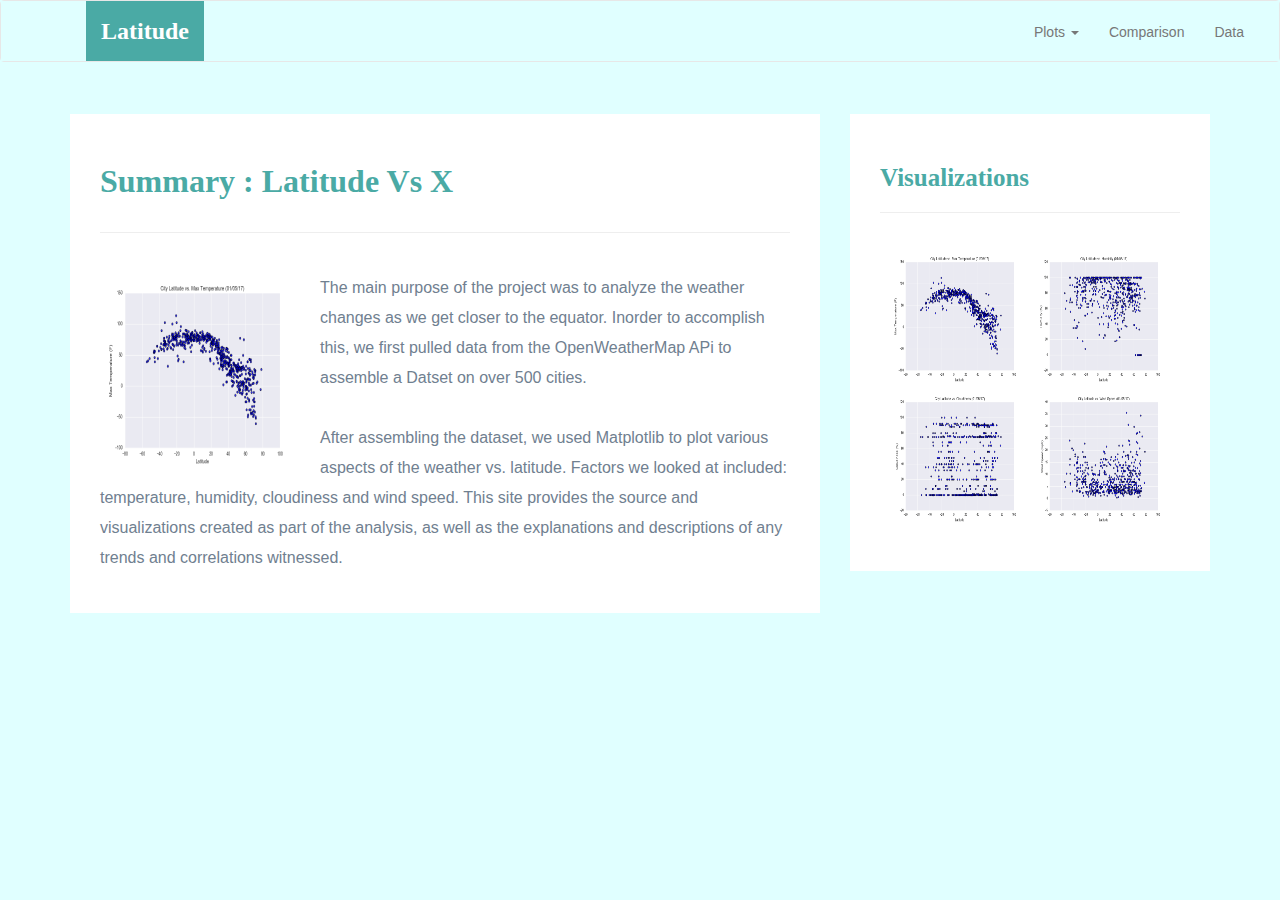
<file: index_1.html>
<!DOCTYPE html>
<html lang="en-us">
  <head>

    <meta charset="UTF-8">
    <meta name="viewport" content="width=device-width, initial-scale=1.0">
    <meta http-equiv="X-UA-Compatible" content="ie=edge">

    <title>Bootstrap Visualization Dashboard</title>

    <!-- Boostrap Stylesheet -->
    <link rel="stylesheet" href="Assets/CSS/bootstrap.min.css" media="screen">

    <!-- Our own CSS stylesheet -->
    <link rel="stylesheet" href="Assets/CSS/styles.css" media="screen">

  </head>

  <body>
    <!-- Start of navbar -->
    <nav class="navbar navbar-default">
      <div class="container-fluid navbar-custom">

        <!-- Brand and toggle get grouped for better mobile display -->
        <div class="row">
          <div class="navbar-header">
            <button type="button" class="navbar-toggle collapsed" data-toggle="collapse" data-target="#bs-example-navbar-collapse-1" aria-expanded="false">
              <span class="sr-only">Toggle Navigation</span>
              <span class="icon-bar"></span>
              <span class="icon-bar"></span>
              <span class="icon-bar"></span>
            </button>
            <div class="col-xs-9 phone-nav">
              <a class="navbar-brand" href="#" id="logo">Latitude</a>
            </div>
          </div>

          <!-- Collect the nav links, forms, and other content for toggling -->
          <div class="collapse navbar-collapse" id="bs-example-navbar-collapse-1">
            <ul class="nav navbar-nav navbar-right navbar-right-custom">
              <li class="dropdown">
                <a href="#" class="dropdown-toggle" data-toggle="dropdown" role="button" aria-haspopup="true" aria-expanded="false">Plots <span class="caret"></span></a>
                <ul class="dropdown-menu">
                 <li><a href="Visualizations_1/MaxTemp.html">Max Temperature</a></li>
                  <li><a href="Visualizations_1/Humidity.html">Humidity</a></li>
                  <li><a href="Visualizations_1/Cloudiness.html">Cloudiness</a></li>
                  <li><a href="Visualizations_1/WindSpeed.html">Wind Speed</a></li>
                </ul>
              </li>
              <li><a href="Visualizations_1/Comparison.html">Comparison</a></li>
              <li><a href="Visualizations_1/Data.html">Data</a></li>
            </ul>
          </div><!-- /.navbar-collapse -->
        </div>
      </div><!-- /.container-fluid -->
    </nav>
    <!-- End of navbar -->

    <!-- Start of container -->

    <div class="container">
      <!--Start of container-->
  
      <!--for each row, make a div that is gonna have class = "row"-->
      <section class="row">
        <div class="col-md-8">
          <article class = "description-content">
            <h1 class = "description-header">Summary : Latitude Vs X</h1>
            <hr class = "description-hr"/>
            <img src="Assets/Images/Fig1.png" alt = "" id = "description-image">
            <p> The main purpose of the project was to analyze the weather changes as we get closer to the equator. Inorder to accomplish this, we first pulled data 
              from the OpenWeatherMap APi to assemble a Datset on over 500 cities.
            </p>
            <p>After assembling the dataset, we used Matplotlib to plot various
              aspects of the weather vs. latitude. Factors we looked at included: temperature, humidity, cloudiness and wind speed. 
              This site provides the source and visualizations created as part of the analysis, as well as the explanations and descriptions of any trends and correlations witnessed.
            </p>
          </article>
        </div>
  
        <div class="col-md-4">
          <!--imageNAv area-->
  
          <section id = "imageNav-area">
            <div class = "imageNav-content">
              <h2 class = "imageNav-header">Visualizations</h2>
              <hr />
              <div id ="images">
                <a href="./Visualizations_1/MaxTemp.html"><img src="Assets/Images/Fig1.png" alt="TempVsLatVisual" class="imageNav-photo"></a>
                <a href="./Visualizations_1/Humidity.html"><img src="Assets/Images/Fig2.png" alt="HumidityVsLatVisual" class="imageNav-photo"></a>
                <a href="./Visualizations_1/Cloudiness.html"><img src="Assets/Images/Fig3.png" alt="CloudinessVsLatVisual" class="imageNav-photo"></a>
                <a href="./Visualizations_1/WindSpeed.html"><img src="Assets/Images/Fig4.png" alt="WindSpeedVsLatVisual" class="imageNav-photo"></a>
              </div>
            </div>
          </section> <!--End of imageNAv area-->
        </div>  
      </section>
    </div> <!-- End of container -->    
   
   


    <!-- jQuery CDN -->
    <script type="text/javascript" src="https://code.jquery.com/jquery-2.1.4.min.js"></script>

    <!-- Bootstrap CDN -->
    <script src="https://maxcdn.bootstrapcdn.com/bootstrap/3.3.6/js/bootstrap.min.js"></script>
  </body>

</html>
</file>
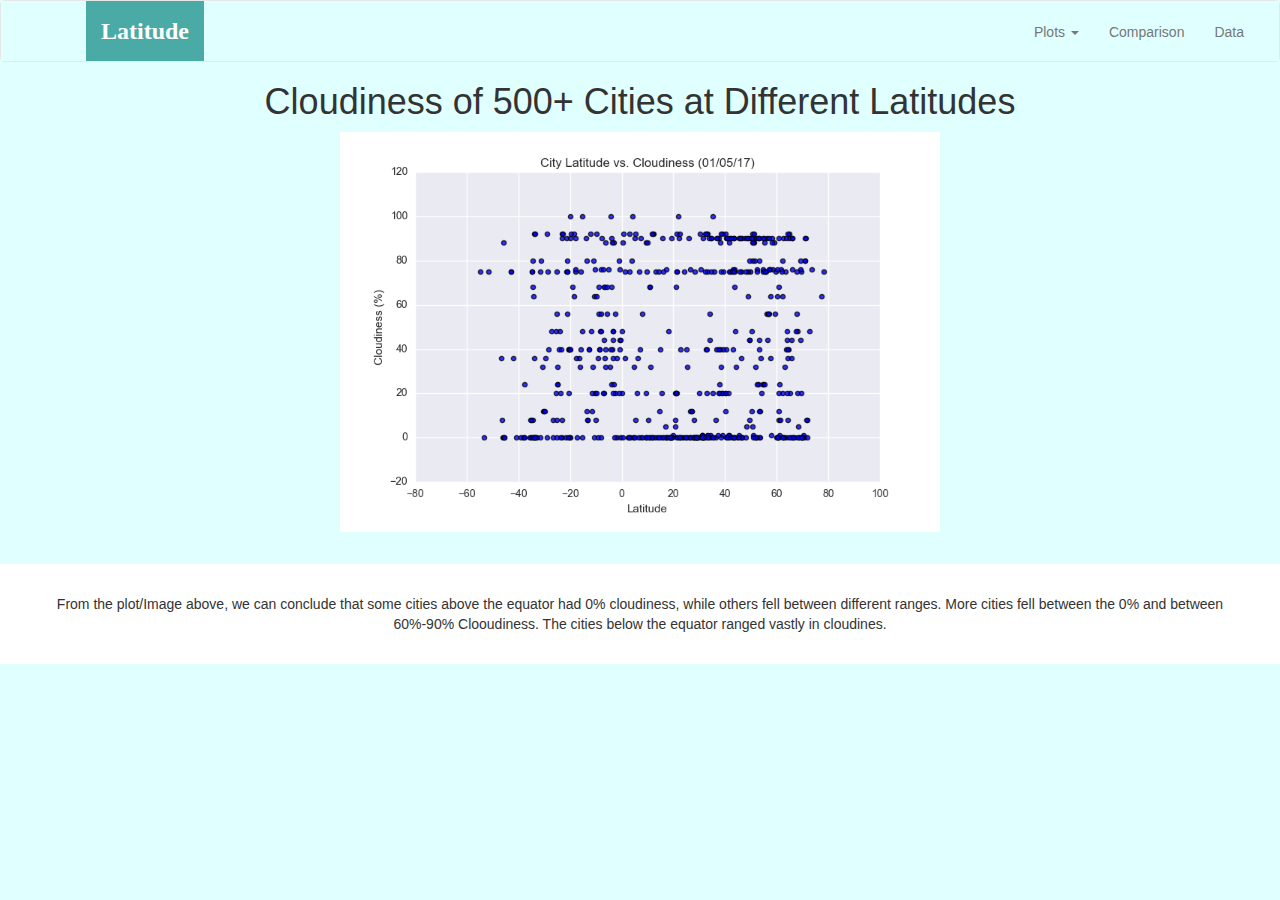
<file: Visualizations_1/Cloudiness.html>
<!DOCTYPE html>
<html lang="en-us">
  <head>

    <meta charset="UTF-8">
    <meta name="viewport" content="width=device-width, initial-scale=1.0">
    <meta http-equiv="X-UA-Compatible" content="ie=edge">

    <title>Bootstrap Visualization Dashboard</title>

    <!-- Boostrap Stylesheet -->
    <link rel="stylesheet" href="../Assets/CSS/bootstrap.min.css" media="screen">

    <!-- Our own CSS stylesheet -->
    <link rel="stylesheet" href="../Assets/CSS/styles.css" media="screen">

  </head>

  <body>
    <!-- Start of navbar -->
    <nav class="navbar navbar-default">
      <div class="container-fluid navbar-custom">

        <!-- Brand and toggle get grouped for better mobile display -->
        <div class="row">
          <div class="navbar-header">
            <button type="button" class="navbar-toggle collapsed" data-toggle="collapse" data-target="#bs-example-navbar-collapse-1" aria-expanded="false">
              <span class="sr-only">Toggle Navigation</span>
              <span class="icon-bar"></span>
              <span class="icon-bar"></span>
              <span class="icon-bar"></span>
            </button>
            <div class="col-xs-9 phone-nav">
              <a class="navbar-brand" href="../index_1.html" id="logo">Latitude</a>
            </div>
          </div>

          <!-- Collect the nav links, forms, and other content for toggling -->
          <div class="collapse navbar-collapse" id="bs-example-navbar-collapse-1">
            <ul class="nav navbar-nav navbar-right navbar-right-custom">
              <li class="dropdown">
                <a href="../index_1.html" class="dropdown-toggle" data-toggle="dropdown" role="button" aria-haspopup="true" aria-expanded="false">Plots <span class="caret"></span></a>
                <ul class="dropdown-menu">
                 <li><a href="MaxTemp.html">Max Temperature</a></li>
                  <li><a href="Humidity.html">Humidity</a></li>
                  <li><a href="Cloudiness.html">Cloudiness</a></li>
                  <li><a href="WindSpeed.html">Wind Speed</a></li>
                </ul>
              </li>
              <li><a href="Comparison.html">Comparison</a></li>
              <li><a href="Data.html">Data</a></li>
            </ul>
          </div><!-- /.navbar-collapse -->
        </div>
      </div><!-- /.container-fluid -->
    </nav>
    <!-- End of navbar -->

      <center>
        <h1>Cloudiness of 500+ Cities at Different Latitudes</h1>
        <a href = "Cloudiness.html">
        <img src = "../Assets/Images/Fig3.png" title = "CloudinessVsLat" alt = "CloudinessVsLatVisual" width = "600" 
        height="400">
        </a>
        <p class = "description-content">
          From the plot/Image above, we can conclude that some cities above the equator had 0% cloudiness,
          while others fell between different ranges. More cities fell between the 0% and between 60%-90% Clooudiness. 
          The cities below the equator ranged vastly in cloudines. 
        </p>
      <center>
    
    <script src="https://code.jquery.com/jquery-3.3.1.slim.min.js" integrity="sha384-q8i/X+965DzO0rT7abK41JStQIAqVgRVzpbzo5smXKp4YfRvH+8abtTE1Pi6jizo" crossorigin="anonymous"></script>
    <script src="https://cdn.jsdelivr.net/npm/popper.js@1.14.7/dist/umd/popper.min.js" integrity="sha384-UO2eT0CpHqdSJQ6hJty5KVphtPhzWj9WO1clHTMGa3JDZwrnQq4sF86dIHNDz0W1" crossorigin="anonymous"></script>
    <script src="https://cdn.jsdelivr.net/npm/bootstrap@4.3.1/dist/js/bootstrap.min.js" integrity="sha384-JjSmVgyd0p3pXB1rRibZUAYoIIy6OrQ6VrjIEaFf/nJGzIxFDsf4x0xIM+B07jRM" crossorigin="anonymous"></script>


  </body>

</html>
</file>
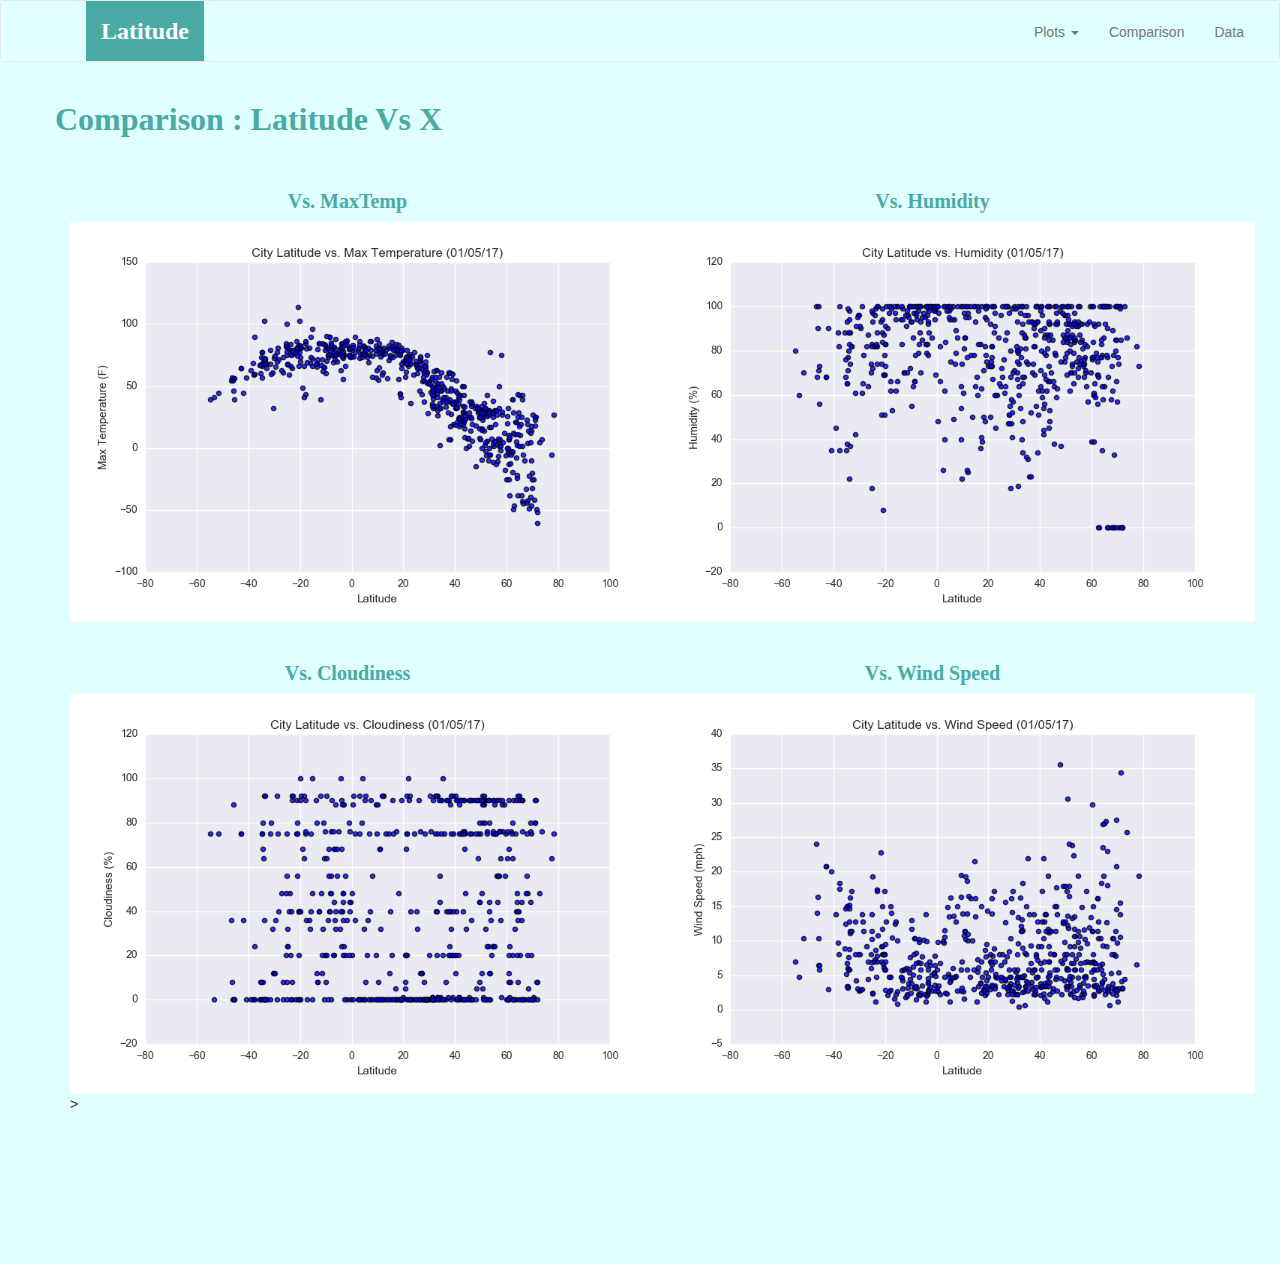
<file: Visualizations_1/Comparison.html>
<!DOCTYPE html>
<html lang="en-us">
  <head>

    <meta charset="UTF-8">
    <meta name="viewport" content="width=device-width, initial-scale=1.0">
    <meta http-equiv="X-UA-Compatible" content="ie=edge">

    <title>Bootstrap Visualization Dashboard</title>

    <!-- Boostrap Stylesheet -->
    <link rel="stylesheet" href="../Assets/CSS/bootstrap.min.css" media="screen">

    <!-- Our own CSS stylesheet -->
    <link rel="stylesheet" href="../Assets/CSS/styles.css" media="screen">

  </head>

  <body>
    <!-- Start of navbar -->
    <nav class="navbar navbar-default">
      <div class="container-fluid navbar-custom">

        <!-- Brand and toggle get grouped for better mobile display -->
        <div class="row">
          <div class="navbar-header">
            <button type="button" class="navbar-toggle collapsed" data-toggle="collapse" data-target="#bs-example-navbar-collapse-1" aria-expanded="false">
              <span class="sr-only">Toggle Navigation</span>
              <span class="icon-bar"></span>
              <span class="icon-bar"></span>
              <span class="icon-bar"></span>
            </button>
            <div class="col-xs-9 phone-nav">
              <a class="navbar-brand" href="../index_1.html" id="logo">Latitude</a>
            </div>
          </div>

          <!-- Collect the nav links, forms, and other content for toggling -->
          <div class="collapse navbar-collapse" id="bs-example-navbar-collapse-1">
            <ul class="nav navbar-nav navbar-right navbar-right-custom">
              <li class="dropdown">
                <a href="../index_1.html" class="dropdown-toggle" data-toggle="dropdown" role="button" aria-haspopup="true" aria-expanded="false">Plots <span class="caret"></span></a>
                <ul class="dropdown-menu">
                 <li><a href="MaxTemp.html">Max Temperature</a></li>
                  <li><a href="Humidity.html">Humidity</a></li>
                  <li><a href="Cloudiness.html">Cloudiness</a></li>
                  <li><a href="WindSpeed.html">Wind Speed</a></li>
                </ul>
              </li>
              <li><a href="Comparison.html">Comparison</a></li>
              <li><a href="Data.html">Data</a></li>
            </ul>
          </div><!-- /.navbar-collapse -->
        </div>
      </div><!-- /.container-fluid -->
    </nav>
    <!-- End of navbar -->
      
     <!--Bootstrap elements allor for your code to be formatted into a grid(rows and columns)-->
    <!--First, make a container, use a div and then reference /use the class = "container"-->
    <div class ="container">

        <!--for each row, make a div that is gonna have class = "row"-->
    <div class="row">
      <h1 class = "description-header">Comparison : Latitude Vs X</h1>
        <div class="col-md-6">
          <!-- column of size 6 (1/2 of the row)-->

            <h2 class = "comparison-header">Vs. MaxTemp</h2>
            <a href = "MaxTemp.html">
                <img src = "../Assets/Images/Fig1.png" title = "TempVsLat" alt = "TempVsLatVisual" width = "600" 
                height="400" class = "comparison-image">
            </a>
        </div>
        <div class="col-md-6">
            <!-- column of size 6 (1/2 of the row)-->
            <h2 class = "comparison-header">Vs. Humidity</h2>
            <a href = "Humidity.html">
                <img src = "../Assets/Images/Fig2.png" title = "HumidityVsLat" alt = "HumidityVsLatVisual" width = "600" 
                height="400" class = "comparison-image">
            </a>
        </div>
    </div><br/><!-- end of the first row-->
   
    <div class="row">
        <div class="col-md-6">
            <!-- column of size 6 (1/2 of the row)-->
            <h2 class = "comparison-header">Vs. Cloudiness</h2>
            <a href = "Cloudiness.html">
                <img src = "../Assets/Images/Fig3.png" title = "CloudinessVsLat" alt = "CloudinessVsLatVisual" width = "600" 
                height="400" class = "comparison-image">
            </a>>
        </div>
        <div class="col-md-6">
            <!-- column of size 6 (1/2 of the row)-->
            <h2 class = "comparison-header">Vs. Wind Speed</h2>
            <a href = "WindSpeed.html">
                <img src = "../Assets/Images/Fig4.png" title = "WindSpeedVsLat" alt = "WindSpeedVsLatVisual" width = "600" 
                height="400" class = "comparison-image">
            </a>
        </div>
    </div><!-- end of the second row-->
    </div> <!--end of container-->

 

    
    <script src="https://code.jquery.com/jquery-3.3.1.slim.min.js" integrity="sha384-q8i/X+965DzO0rT7abK41JStQIAqVgRVzpbzo5smXKp4YfRvH+8abtTE1Pi6jizo" crossorigin="anonymous"></script>
    <script src="https://cdn.jsdelivr.net/npm/popper.js@1.14.7/dist/umd/popper.min.js" integrity="sha384-UO2eT0CpHqdSJQ6hJty5KVphtPhzWj9WO1clHTMGa3JDZwrnQq4sF86dIHNDz0W1" crossorigin="anonymous"></script>
    <script src="https://cdn.jsdelivr.net/npm/bootstrap@4.3.1/dist/js/bootstrap.min.js" integrity="sha384-JjSmVgyd0p3pXB1rRibZUAYoIIy6OrQ6VrjIEaFf/nJGzIxFDsf4x0xIM+B07jRM" crossorigin="anonymous"></script>


  </body>

</html>
</file>
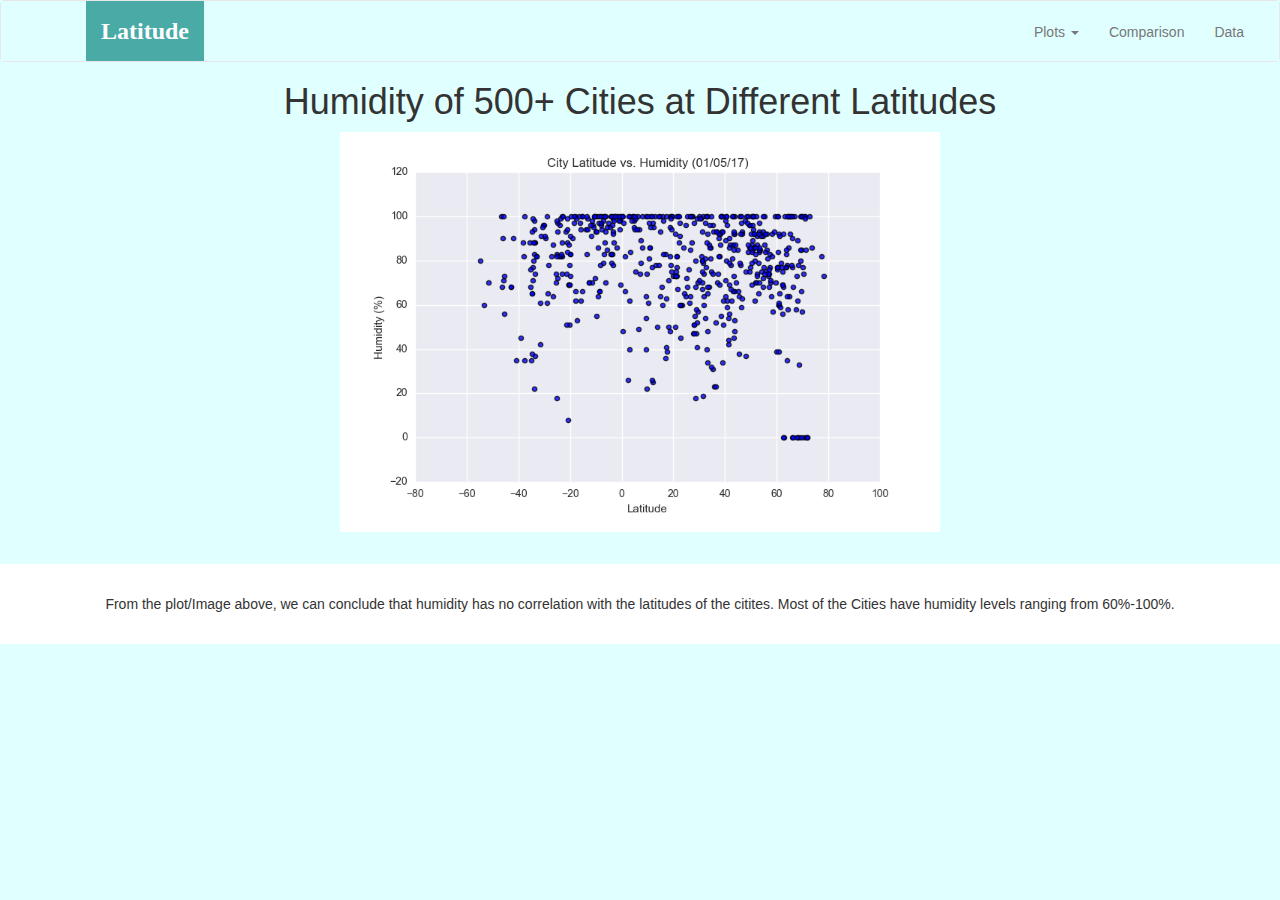
<file: Visualizations_1/Humidity.html>
<!DOCTYPE html>
<html lang="en-us">
  <head>

    <meta charset="UTF-8">
    <meta name="viewport" content="width=device-width, initial-scale=1.0">
    <meta http-equiv="X-UA-Compatible" content="ie=edge">

    <title>Bootstrap Visualization Dashboard</title>

    <!-- Boostrap Stylesheet -->
    <link rel="stylesheet" href="../Assets/CSS/bootstrap.min.css" media="screen">

    <!-- Our own CSS stylesheet -->
    <link rel="stylesheet" href="../Assets/CSS/styles.css" media="screen">

  </head>

  <body>
    <!-- Start of navbar -->
    <nav class="navbar navbar-default">
      <div class="container-fluid navbar-custom">

        <!-- Brand and toggle get grouped for better mobile display -->
        <div class="row">
          <div class="navbar-header">
            <button type="button" class="navbar-toggle collapsed" data-toggle="collapse" data-target="#bs-example-navbar-collapse-1" aria-expanded="false">
              <span class="sr-only">Toggle Navigation</span>
              <span class="icon-bar"></span>
              <span class="icon-bar"></span>
              <span class="icon-bar"></span>
            </button>
            <div class="col-xs-9 phone-nav">
              <a class="navbar-brand" href="../index_1.html" id="logo">Latitude</a>
            </div>
          </div>

          <!-- Collect the nav links, forms, and other content for toggling -->
          <div class="collapse navbar-collapse" id="bs-example-navbar-collapse-1">
            <ul class="nav navbar-nav navbar-right navbar-right-custom">
              <li class="dropdown">
                <a href="../index_1.html" class="dropdown-toggle" data-toggle="dropdown" role="button" aria-haspopup="true" aria-expanded="false">Plots <span class="caret"></span></a>
                <ul class="dropdown-menu">
                 <li><a href="MaxTemp.html">Max Temperature</a></li>
                  <li><a href="Humidity.html">Humidity</a></li>
                  <li><a href="Cloudiness.html">Cloudiness</a></li>
                  <li><a href="WindSpeed.html">Wind Speed</a></li>
                </ul>
              </li>
              <li><a href="Comparison.html">Comparison</a></li>
              <li><a href="Data.html">Data</a></li>
            </ul>
          </div><!-- /.navbar-collapse -->
        </div>
      </div><!-- /.container-fluid -->
    </nav>
    <!-- End of navbar -->

      <center>
        <h1>Humidity of 500+ Cities at Different Latitudes</h1>
        <a href = "Humidity.html">
        <img src = "../Assets/Images/Fig2.png" title = "HumidityVsLat" alt = "HumidityVsLatVisual" width = "600" 
        height="400">
        </a>
        <p class = "description-content">From the plot/Image above, we can conclude that humidity has no correlation with 
          the latitudes of the citites. Most of the Cities have humidity levels ranging from 60%-100%. 
        </p>
      <center>
    
    <script src="https://code.jquery.com/jquery-3.3.1.slim.min.js" integrity="sha384-q8i/X+965DzO0rT7abK41JStQIAqVgRVzpbzo5smXKp4YfRvH+8abtTE1Pi6jizo" crossorigin="anonymous"></script>
    <script src="https://cdn.jsdelivr.net/npm/popper.js@1.14.7/dist/umd/popper.min.js" integrity="sha384-UO2eT0CpHqdSJQ6hJty5KVphtPhzWj9WO1clHTMGa3JDZwrnQq4sF86dIHNDz0W1" crossorigin="anonymous"></script>
    <script src="https://cdn.jsdelivr.net/npm/bootstrap@4.3.1/dist/js/bootstrap.min.js" integrity="sha384-JjSmVgyd0p3pXB1rRibZUAYoIIy6OrQ6VrjIEaFf/nJGzIxFDsf4x0xIM+B07jRM" crossorigin="anonymous"></script>


  </body>

</html>
</file>
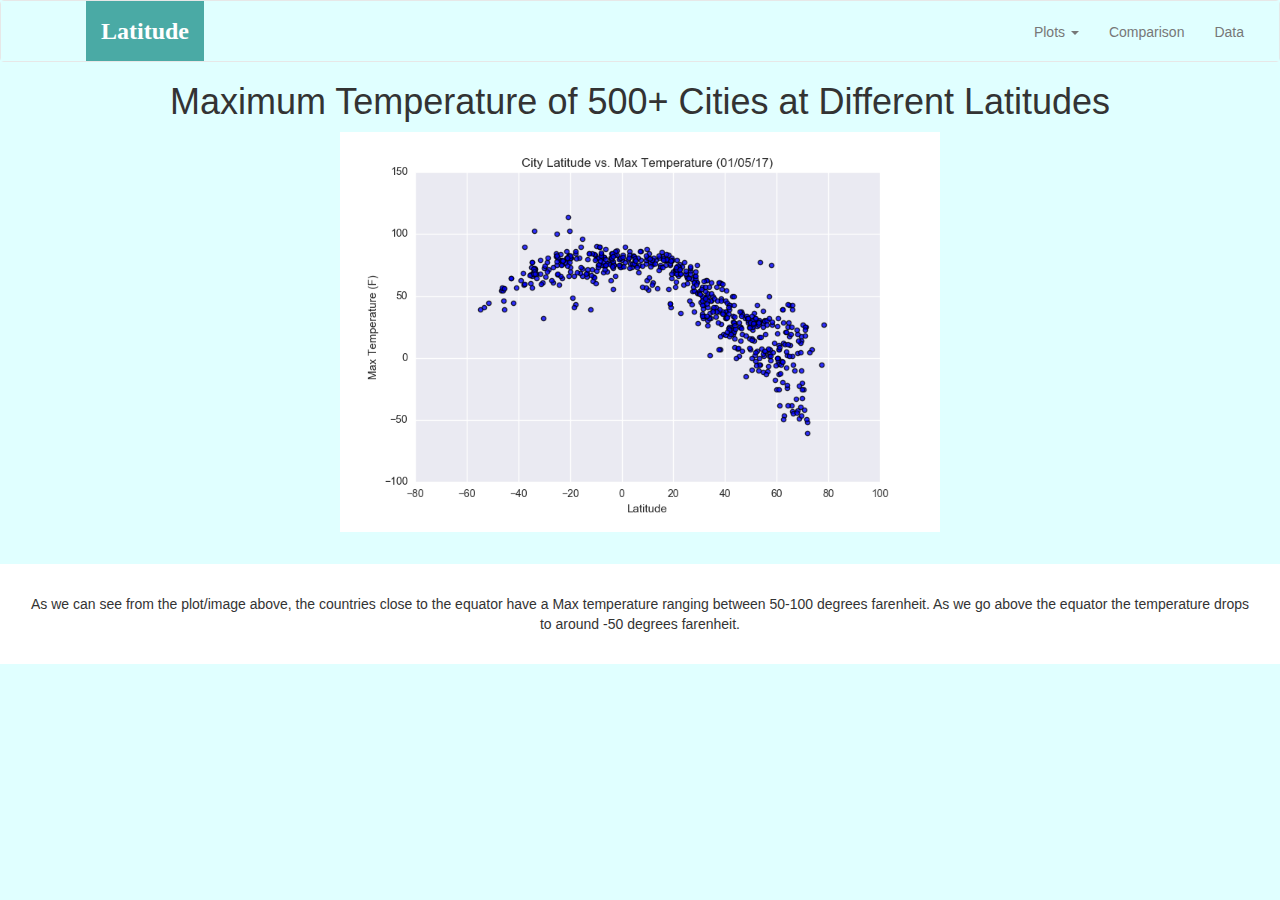
<file: Visualizations_1/MaxTemp.html>
<!DOCTYPE html>
<html lang="en-us">
  <head>

    <meta charset="UTF-8">
    <meta name="viewport" content="width=device-width, initial-scale=1.0">
    <meta http-equiv="X-UA-Compatible" content="ie=edge">

    <title>Bootstrap Visualization Dashboard</title>

    <!-- Boostrap Stylesheet -->
    <link rel="stylesheet" href="../Assets/CSS/bootstrap.min.css" media="screen">

    <!-- Our own CSS stylesheet -->
    <link rel="stylesheet" href="../Assets/CSS/styles.css" media="screen">

  </head>

  <body>
    <!-- Start of navbar -->
    <nav class="navbar navbar-default">
      <div class="container-fluid navbar-custom">

        <!-- Brand and toggle get grouped for better mobile display -->
        <div class="row">
          <div class="navbar-header">
            <button type="button" class="navbar-toggle collapsed" data-toggle="collapse" data-target="#bs-example-navbar-collapse-1" aria-expanded="false">
              <span class="sr-only">Toggle Navigation</span>
              <span class="icon-bar"></span>
              <span class="icon-bar"></span>
              <span class="icon-bar"></span>
            </button>
            <div class="col-xs-9 phone-nav">
              <a class="navbar-brand" href="../index_1.html" id="logo">Latitude</a>
            </div>
          </div>

          <!-- Collect the nav links, forms, and other content for toggling -->
          <div class="collapse navbar-collapse" id="bs-example-navbar-collapse-1">
            <ul class="nav navbar-nav navbar-right navbar-right-custom">
              <li class="dropdown">
                <a href="../index_1.html" class="dropdown-toggle" data-toggle="dropdown" role="button" aria-haspopup="true" aria-expanded="false">Plots <span class="caret"></span></a>
                <ul class="dropdown-menu">
                 <li><a href="MaxTemp.html">Max Temperature</a></li>
                  <li><a href="Humidity.html">Humidity</a></li>
                  <li><a href="Cloudiness.html">Cloudiness</a></li>
                  <li><a href="WindSpeed.html">Wind Speed</a></li>
                </ul>
              </li>
              <li><a href="Comparison.html">Comparison</a></li>
              <li><a href="Data.html">Data</a></li>
            </ul>
          </div><!-- /.navbar-collapse -->
        </div>
      </div><!-- /.container-fluid -->
    </nav>
    <!-- End of navbar -->

      <center>
        <h1>Maximum Temperature of 500+ Cities at Different Latitudes</h1>
        <a href = "MaxTemp.html">
        <img src = "../Assets/Images/Fig1.png" title = "TempVsLat" alt = "TempVsLatVisual" width = "600" 
        height="400">
        </a>
        <p class = "description-content">As we can see from the plot/image above, the countries close to the equator have
          a Max temperature ranging between 50-100 degrees farenheit. As we go above the equator the temperature
          drops to around -50 degrees farenheit.</p>

      <center>
    
    <script src="https://code.jquery.com/jquery-3.3.1.slim.min.js" integrity="sha384-q8i/X+965DzO0rT7abK41JStQIAqVgRVzpbzo5smXKp4YfRvH+8abtTE1Pi6jizo" crossorigin="anonymous"></script>
    <script src="https://cdn.jsdelivr.net/npm/popper.js@1.14.7/dist/umd/popper.min.js" integrity="sha384-UO2eT0CpHqdSJQ6hJty5KVphtPhzWj9WO1clHTMGa3JDZwrnQq4sF86dIHNDz0W1" crossorigin="anonymous"></script>
    <script src="https://cdn.jsdelivr.net/npm/bootstrap@4.3.1/dist/js/bootstrap.min.js" integrity="sha384-JjSmVgyd0p3pXB1rRibZUAYoIIy6OrQ6VrjIEaFf/nJGzIxFDsf4x0xIM+B07jRM" crossorigin="anonymous"></script>


  </body>

</html>
</file>
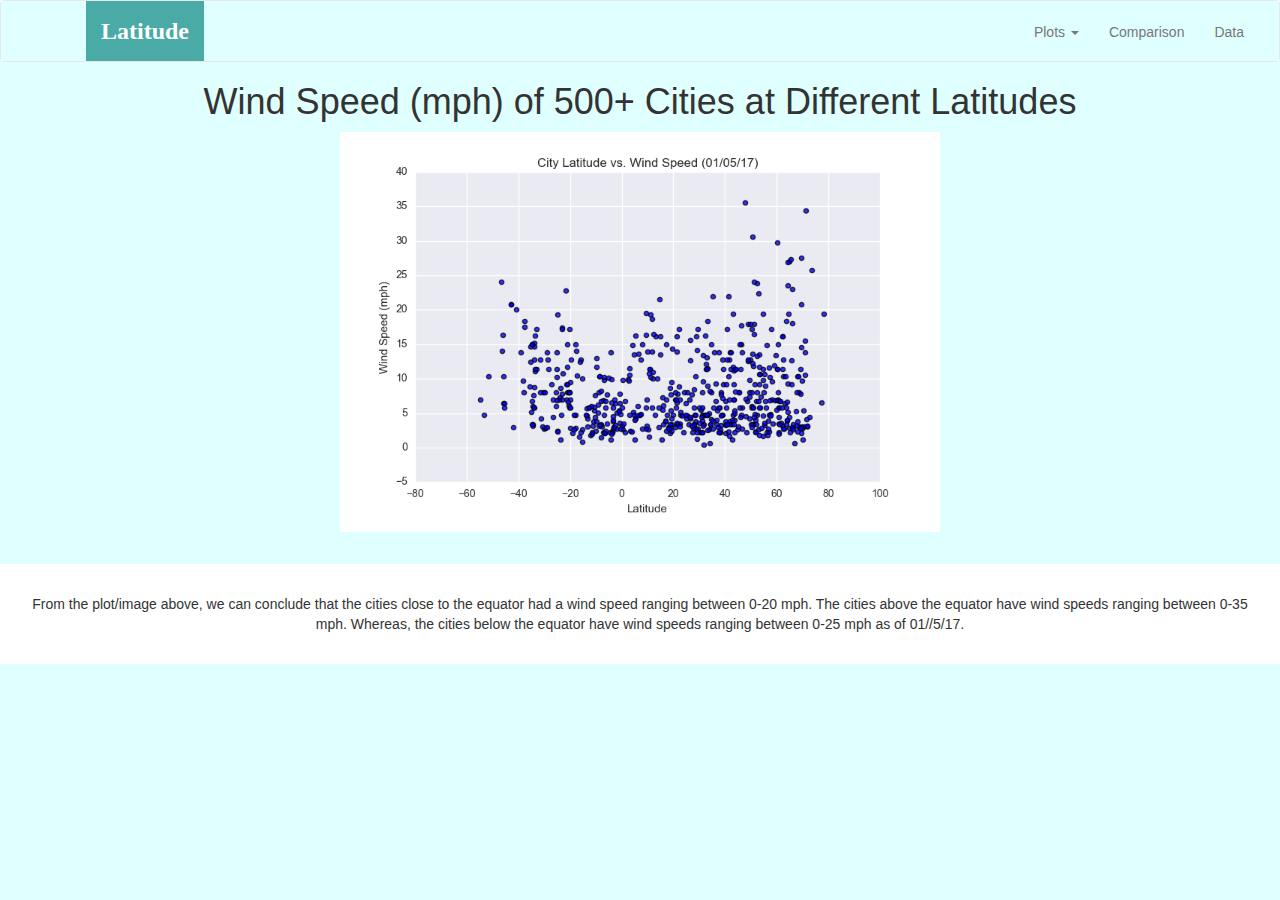
<file: Visualizations_1/WindSpeed.html>
<!DOCTYPE html>
<html lang="en-us">
  <head>

    <meta charset="UTF-8">
    <meta name="viewport" content="width=device-width, initial-scale=1.0">
    <meta http-equiv="X-UA-Compatible" content="ie=edge">

    <title>Bootstrap Visualization Dashboard</title>

    <!-- Boostrap Stylesheet -->
    <link rel="stylesheet" href="../Assets/CSS/bootstrap.min.css" media="screen">

    <!-- Our own CSS stylesheet -->
    <link rel="stylesheet" href="../Assets/CSS/styles.css" media="screen">

  </head>

  <body>
    <!-- Start of navbar -->
    <nav class="navbar navbar-default">
      <div class="container-fluid navbar-custom">

        <!-- Brand and toggle get grouped for better mobile display -->
        <div class="row">
          <div class="navbar-header">
            <button type="button" class="navbar-toggle collapsed" data-toggle="collapse" data-target="#bs-example-navbar-collapse-1" aria-expanded="false">
              <span class="sr-only">Toggle Navigation</span>
              <span class="icon-bar"></span>
              <span class="icon-bar"></span>
              <span class="icon-bar"></span>
            </button>
            <div class="col-xs-9 phone-nav">
              <a class="navbar-brand" href="../index_1.html" id="logo">Latitude</a>
            </div>
          </div>

          <!-- Collect the nav links, forms, and other content for toggling -->
          <div class="collapse navbar-collapse" id="bs-example-navbar-collapse-1">
            <ul class="nav navbar-nav navbar-right navbar-right-custom">
              <li class="dropdown">
                <a href="../index_1.html" class="dropdown-toggle" data-toggle="dropdown" role="button" aria-haspopup="true" aria-expanded="false">Plots <span class="caret"></span></a>
                <ul class="dropdown-menu">
                 <li><a href="MaxTemp.html">Max Temperature</a></li>
                  <li><a href="Humidity.html">Humidity</a></li>
                  <li><a href="Cloudiness.html">Cloudiness</a></li>
                  <li><a href="WindSpeed.html">Wind Speed</a></li>
                </ul>
              </li>
              <li><a href="Comparison.html">Comparison</a></li>
              <li><a href="Data.html">Data</a></li>
            </ul>
          </div><!-- /.navbar-collapse -->
        </div>
      </div><!-- /.container-fluid -->
    </nav>
    <!-- End of navbar -->

      <center>
        <h1>Wind Speed (mph) of 500+ Cities at Different Latitudes</h1>
        <a href = "WindSpeed.html">
        <img src = "../Assets/Images/Fig4.png" title = "WindSpeedVsLat" alt = "WindSpeedVsLatVisual" width = "600" 
        height="400">
        </a>
        <p class = "description-content">
          From the plot/image above, we can conclude that the cities close to the equator had a wind speed ranging between 
          0-20 mph. The cities above the equator have wind speeds ranging between 0-35 mph. Whereas, 
          the cities below the equator have wind speeds ranging between 0-25 mph as of 01//5/17. 
        </p>
      <center>
    <script src="https://code.jquery.com/jquery-3.3.1.slim.min.js" integrity="sha384-q8i/X+965DzO0rT7abK41JStQIAqVgRVzpbzo5smXKp4YfRvH+8abtTE1Pi6jizo" crossorigin="anonymous"></script>
    <script src="https://cdn.jsdelivr.net/npm/popper.js@1.14.7/dist/umd/popper.min.js" integrity="sha384-UO2eT0CpHqdSJQ6hJty5KVphtPhzWj9WO1clHTMGa3JDZwrnQq4sF86dIHNDz0W1" crossorigin="anonymous"></script>
    <script src="https://cdn.jsdelivr.net/npm/bootstrap@4.3.1/dist/js/bootstrap.min.js" integrity="sha384-JjSmVgyd0p3pXB1rRibZUAYoIIy6OrQ6VrjIEaFf/nJGzIxFDsf4x0xIM+B07jRM" crossorigin="anonymous"></script>

  </body>

</html>
</file>
<file: Assets/CSS/styles.css>
/* ----DEFAULT ELEMENT STYLING START---- */
html {
  /* Positioning */
  position: relative;

  /* Box-model */
  min-height: 100%;
}

body {
  /* Positioning */
  margin-bottom: 150px;

  /* Typography */
  font-family: Arial, "Helvetica Neue", Helvetica, sans-serif;

  /* Visual */
  background-color: lightcyan;
}

/* Media query for body */
@media only screen and (max-width: 767px) {
  /* Set background color to white on small screens */
  body {
    /* Visual */
    background-color: lightgoldenrodyellow;

  }
}

/* ----DEFAULT ELEMENT STYLING END---- */

/* ----NAV START---- */
.navbar-custom {
  background-color: lightcyan;
}

#logo {
  /* Box-model */
  height: 60px;
  padding-top: 20px;
  padding-bottom: 5px;

  /* Positioning */
  margin-left: 70px;
  font-family: Georgia, Times, "Times New Roman", serif;

  /* Typography */
  font-size: 24px;
  font-weight: bold;
  color: #fff;

  /* Visual */
  background: #4aaaa5;
}

/* Logo hover state */
#logo:hover {
  /* Visual */
  opacity: 0.7;
}

.navbar-right-custom {
  /* Box-model */
  padding-top: 6px;
  padding-right: 20px;

  /* Typography */
  font-family: Arial;
  font-weight: lighter;
}

/* Nav element hover state */
.navbar-default .navbar-nav > li > a:hover {
  color: #4aaaa5;
}

/* Media query for nav */
@media only screen and (max-width: 767px) {
  .navbar-header {
    background-color: #4aaaa5;
  }

  #logo {
    width: 100%;

    /* Box-model */
    height: 60px;
    padding-top: 20px;
    padding-bottom: 5px;

    /* Positioning */
    margin-left: 0;
    font-family: Georgia, Times, "Times New Roman", serif;

    /* Typography */
    font-size: 24px;
    font-weight: bold;
    color: #fff;

    /* Visual */
    background: #4aaaa5;
  }
}

/* -----NAV END---- */

/* ----DESCRIPTION START---- */
.description-header {
  /* Positioning */
  margin-bottom: 33px;
  font-family: Georgia, Times, "Times New Roman", serif;

  /* Typography */
  font-size: 32px;
  font-weight: bold;
  color: #4aaaa5;
}

.description-content {
  /* Box-model */
  padding: 30px;

  /* Positioning */
  margin-top: 32px;

  /* Visual */
  background-color: #fff;
}

.description-content > p {
  /* Box-model */
  padding-top: 20px;

  /* Typography */
  font-size: 16px;
  line-height: 30px;
  color: slategray;
}

.description-text {
  padding-bottom: 20px;
}

#description-image {
  /* Positioning */
  float: left;

  /* Box-model */
  width: 200px;
  height: 200px;
  margin-top: 20px;
  margin-right: 20px;
}

/* Description content media query */
@media only screen and (max-width: 767px) {
  /* override default class styling for positioning/padding */

  .description-content {
    /* Box-model */
    padding: 0;

    /* Positioning */
    margin-top: 0;
  }
}

/* ----DESCRIPTION END---- */

/* ----IMAGE NAV START---- */
#imageNav-area {
  width: 100%;

  /* Box-model */
  padding: 30px 30px 43px;

  /* Positioning */
  margin-top: 32px;

  /* Visual */
  background-color: #fff;
}

.imageNav-header {
  /* Positioning */
  margin-bottom: 15px;
  font-family: Georgia, Times, "Times New Roman", serif;

  /* Typography */
  font-size: 25px;
  font-weight: bold;
  color: #4aaaa5;
}

.imageNav-photo {
  width: 140px;

  /* Box-model */
  height: 140px;
}

.dataframe {
  font-family: Arial, Helvetica, sans-serif;
  border-collapse: collapse;
  width: 80%;
  margin: 0 auto;
}


.dataframe th {
  padding-top: 12px;
  padding-bottom: 12px;
  text-align: left;
  background-color: #4aaaa5;
  color: white;
}

.imageNav-photo:hover {
  /* Visuals */
  opacity: 0.6;
}

.imageNav-photo.active {
  /* Visuals */
  border: 2px solid #4aaaa5;
}

#images {
  /* Box-model */
  padding-top: 15px;

  /* Typography */
  text-align: center;
}

/* ----IMAGE NAV END---- */

/* ----COMPARISON START---- */
.comparison-image:hover {
  opacity: 0.6;
}

.comparison-header {
  /* Positioning */
  margin-bottom: 10px;
  font-family: Georgia, Times, "Times New Roman", serif;

  /* Typography */
  font-size: 20px;
  font-weight: bold;
  color: #4aaaa5;
  text-align: center;
}

/* ----COMPARISON END---- */
</file>
